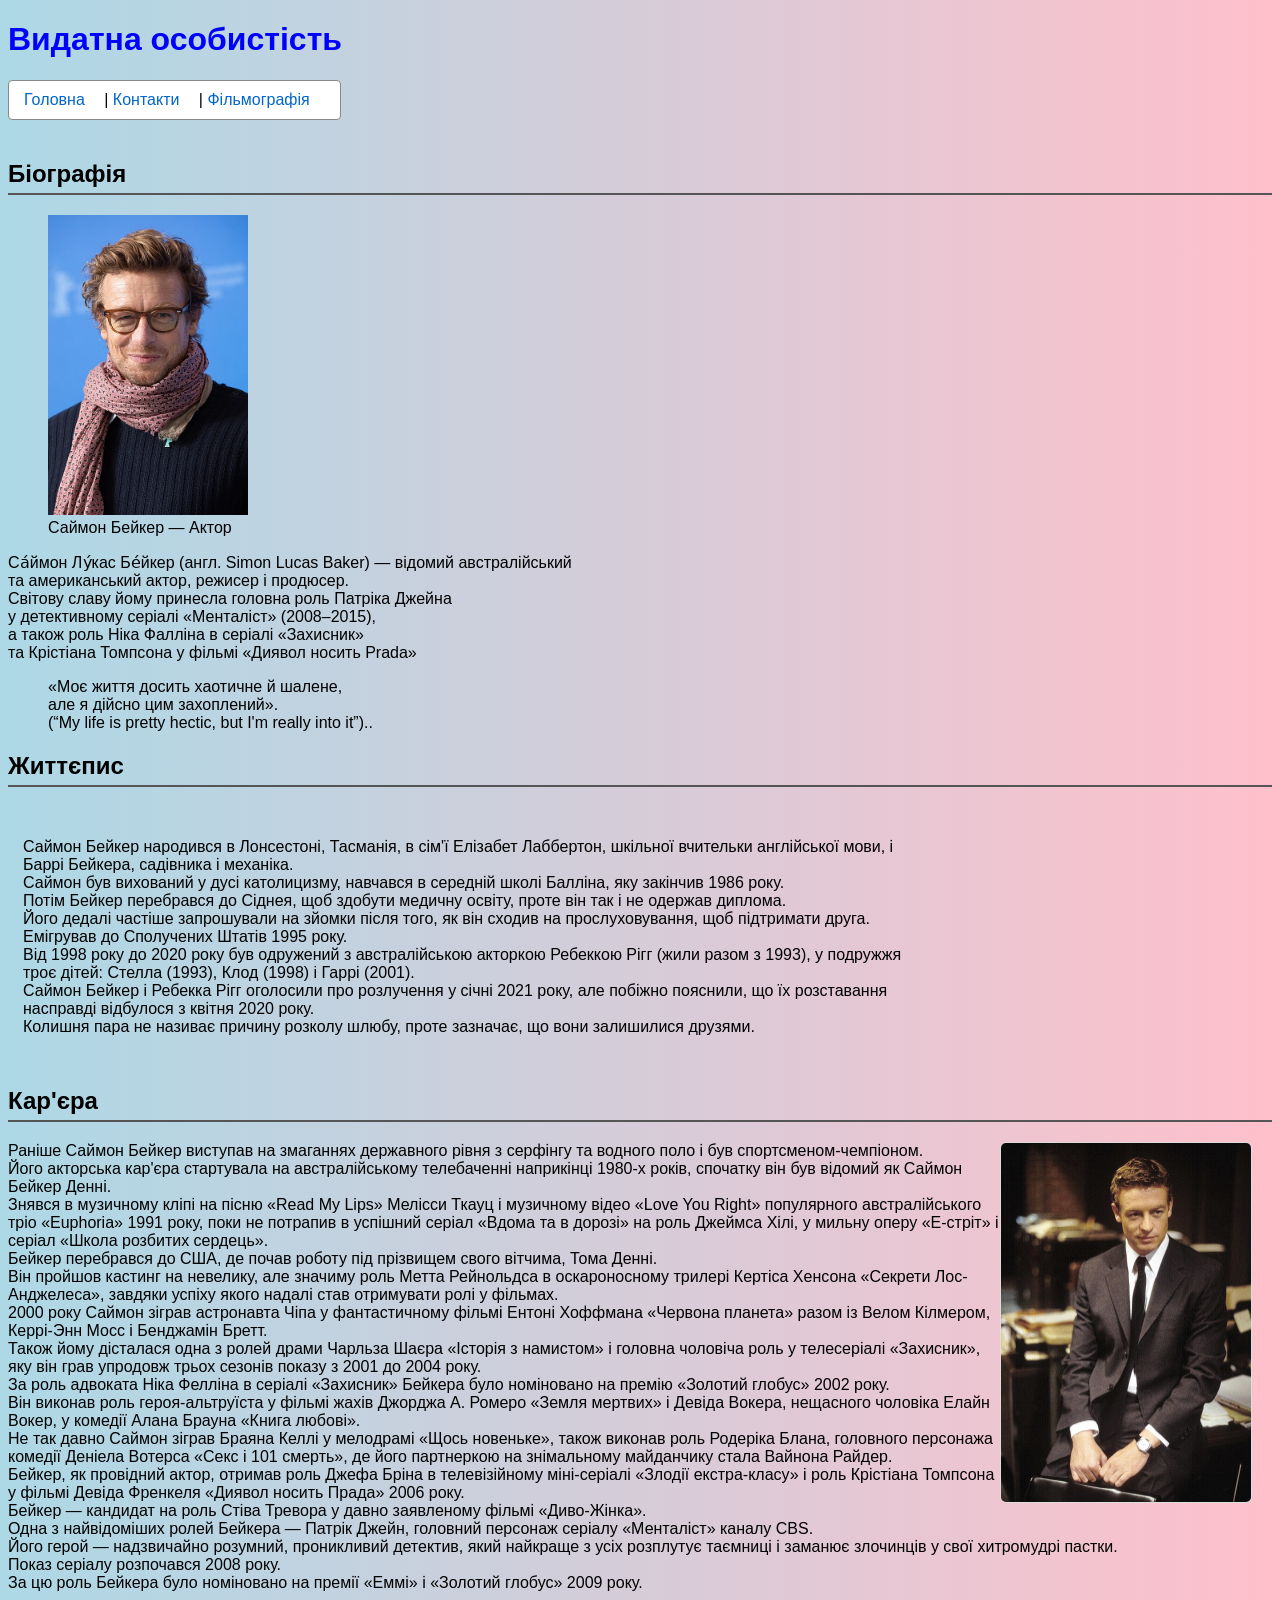
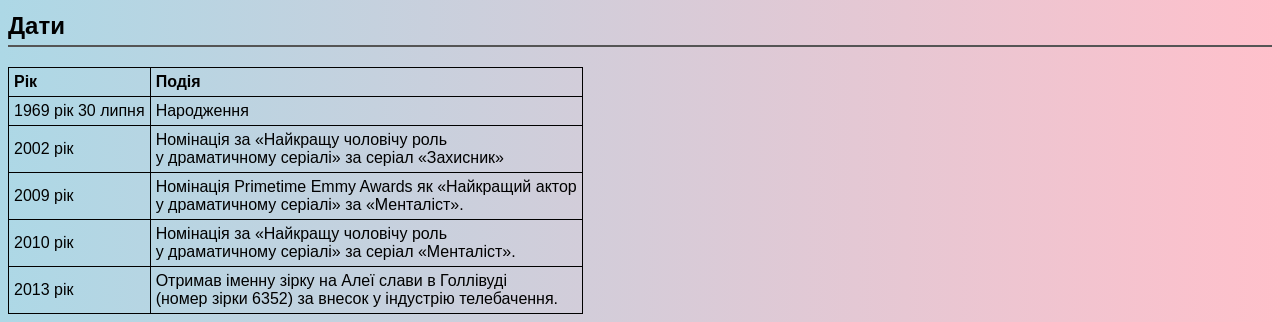
<file: index.html>
<!DOCTYPE html>
<html lang="uk" xmlns="http://www.w3.org/1999/html">
<head>
  <meta charset="UTF-8">
  <title>Головна</title>
  <link rel="stylesheet" href="css/style.css">
</head>
<body>
<header>
  <h1>Видатна особистість</h1>
</header>
<nav class="box-menu">
  <a href="index.html">Головна</a> |
  <a href="contact.html">Контакти</a> |
  <a href="photo.html">Фільмографія</a>
</nav>

<main>

  <h2>Біографія</h2>

  <figure>
    <img src="img/Simonbakermain.jpeg" alt="Саймон Бейкер" width="200" usemap="#baker-map">
    <map name="baker-map">
      <area shape="rect" coords="0,0,100,300" href="#" alt="Левая сторона">
      <area shape="rect" coords="100,0,200,300" href="https://ru.wikipedia.org/wiki/%D0%91%D0%B5%D0%B9%D0%BA%D0%B5%D1%80,_%D0%A1%D0%B0%D0%B9%D0%BC%D0%BE%D0%BD" target="_blank" alt="Википедия">
    </map>

    <figcaption>Саймон Бейкер — Актор</figcaption>
  </figure>


  <p> Са́ймон Лу́кас Бе́йкер (англ. Simon Lucas Baker) — відомий австралійський<br>
    та американський актор, режисер і продюсер. <br>
    Світову славу йому принесла головна роль
    Патріка Джейна<br> у детективному серіалі «Менталіст» (2008–2015),<br>
    а також роль Ніка Фалліна в серіалі «Захисник»<br> та Крістіана Томпсона
    у фільмі «Диявол носить Prada»</p>

  <blockquote>«Моє життя досить хаотичне й шалене,<br>
    але я дійсно цим захоплений».<br>
    (“My life is pretty hectic, but I'm really into it”)..</blockquote>

  <div class="content-layout">
    <div class="text-column">
      <h2>Життєпис</h2>
      <div class="box">
      <p>
        Саймон Бейкер народився в Лонсестоні, Тасманія, в сім'ї Елізабет Лаббертон, шкільної вчительки англійської мови, і Баррі Бейкера, садівника і механіка.<br>
        Саймон був вихований у дусі католицизму, навчався в середній школі Балліна, яку закінчив 1986 року.<br>
        Потім Бейкер перебрався до Сіднея, щоб здобути медичну освіту, проте він так і не одержав диплома.<br>
        Його дедалі частіше запрошували на зйомки після того, як він сходив на прослуховування, щоб підтримати друга.<br>
        Емігрував до Сполучених Штатів 1995 року.<br>
        Від 1998 року до 2020 року був одружений з австралійською акторкою Ребеккою Рігг (жили разом з 1993), у подружжя троє дітей: Стелла (1993), Клод (1998) і Гаррі (2001).<br>
        Саймон Бейкер і Ребекка Рігг оголосили про розлучення у січні 2021 року, але побіжно пояснили, що їх розставання насправді відбулося з квітня 2020 року.<br>
        Колишня пара не називає причину розколу шлюбу, проте зазначає, що вони залишилися друзями.
      </p>
    </div>
  </div>

  <h2>Кар'єра</h2>

    <p>
      <img src="img/карьера.jpg" alt="Саймон Бейкер в кар'єрі" class="career-img">
      Раніше Саймон Бейкер виступав на змаганнях державного рівня з серфінгу та водного поло і був спортсменом-чемпіоном.<br>
      Його акторська кар'єра стартувала на австралійському телебаченні наприкінці 1980-х років, спочатку він був відомий як Саймон Бейкер Денні.<br>
      Знявся в музичному кліпі на пісню «Read My Lips» Мелісси Ткауц і музичному відео «Love You Right» популярного австралійського тріо «Euphoria» 1991 року, поки не потрапив в успішний серіал «Вдома та в дорозі» на роль Джеймса Хілі, у мильну оперу «E-стріт» і серіал «Школа розбитих сердець».<br>
      Бейкер перебрався до США, де почав роботу під прізвищем свого вітчима, Тома Денні.<br>
      Він пройшов кастинг на невелику, але значиму роль Метта Рейнольдса в оскароносному трилері Кертіса Хенсона «Секрети Лос-Анджелеса», завдяки успіху якого надалі став отримувати ролі у фільмах.<br>
      2000 року Саймон зіграв астронавта Чіпа у фантастичному фільмі Ентоні Хоффмана «Червона планета» разом із Велом Кілмером, Керрі-Энн Мосс і Бенджамін Бретт.<br>
      Також йому дісталася одна з ролей драми Чарльза Шаєра «Історія з намистом» і головна чоловіча роль у телесеріалі «Захисник», яку він грав упродовж трьох сезонів показу з 2001 до 2004 року.<br>
      За роль адвоката Ніка Фелліна в серіалі «Захисник» Бейкера було номіновано на премію «Золотий глобус» 2002 року.<br>
      Він виконав роль героя-альтруїста у фільмі жахів Джорджа А. Ромеро «Земля мертвих» і Девіда Вокера, нещасного чоловіка Елайн Вокер, у комедії Алана Брауна «Книга любові».<br>
      Не так давно Саймон зіграв Браяна Келлі у мелодрамі «Щось новеньке», також виконав роль Родеріка Блана, головного персонажа комедії Деніела Вотерса «Секс і 101 смерть», де його партнеркою на знімальному майданчику стала Вайнона Райдер.<br>
      Бейкер, як провідний актор, отримав роль Джефа Бріна в телевізійному міні-серіалі «Злодії екстра-класу» і роль Крістіана Томпсона у фільмі Девіда Френкеля «Диявол носить Прада» 2006 року.<br>
      Бейкер — кандидат на роль Стіва Тревора у давно заявленому фільмі «Диво-Жінка».<br>
      Одна з найвідоміших ролей Бейкера — Патрік Джейн, головний персонаж серіалу «Менталіст» каналу CBS.<br>
      Його герой — надзвичайно розумний, проникливий детектив, який найкраще з усіх розплутує таємниці і заманює злочинців у свої хитромудрі пастки.<br>
      Показ серіалу розпочався 2008 року.<br>
      За цю роль Бейкера було номіновано на премії «Еммі» і «Золотий глобус» 2009 року.
    </p>
  </div>

  <h2>Дати</h2>
  <table>
    <tr><th>Рік</th><th>Подія</th></tr>
    <tr><td>1969 рік 30 липня</td><td>Народження</td></tr>
    <tr><td>2002 рік </td><td>Номінація за «Найкращу чоловічу роль <br> у драматичному серіалі» за серіал «Захисник»</td></tr>
    <tr><td>2009 рік </td><td> Номінація Primetime Emmy Awards як «Найкращий актор <br> у драматичному серіалі» за «Менталіст».</td></tr>
    <tr><td>2010 рік </td><td> Номінація за «Найкращу чоловічу роль <br> у драматичному серіалі» за серіал «Менталіст».</td></tr>
    <tr><td>2013 рік </td><td> Отримав іменну зірку на Алеї слави в Голлівуді<br> (номер зірки 6352) за внесок у індустрію телебачення.</td></tr>
  </table>
</main>
</body>
</html>
</file>
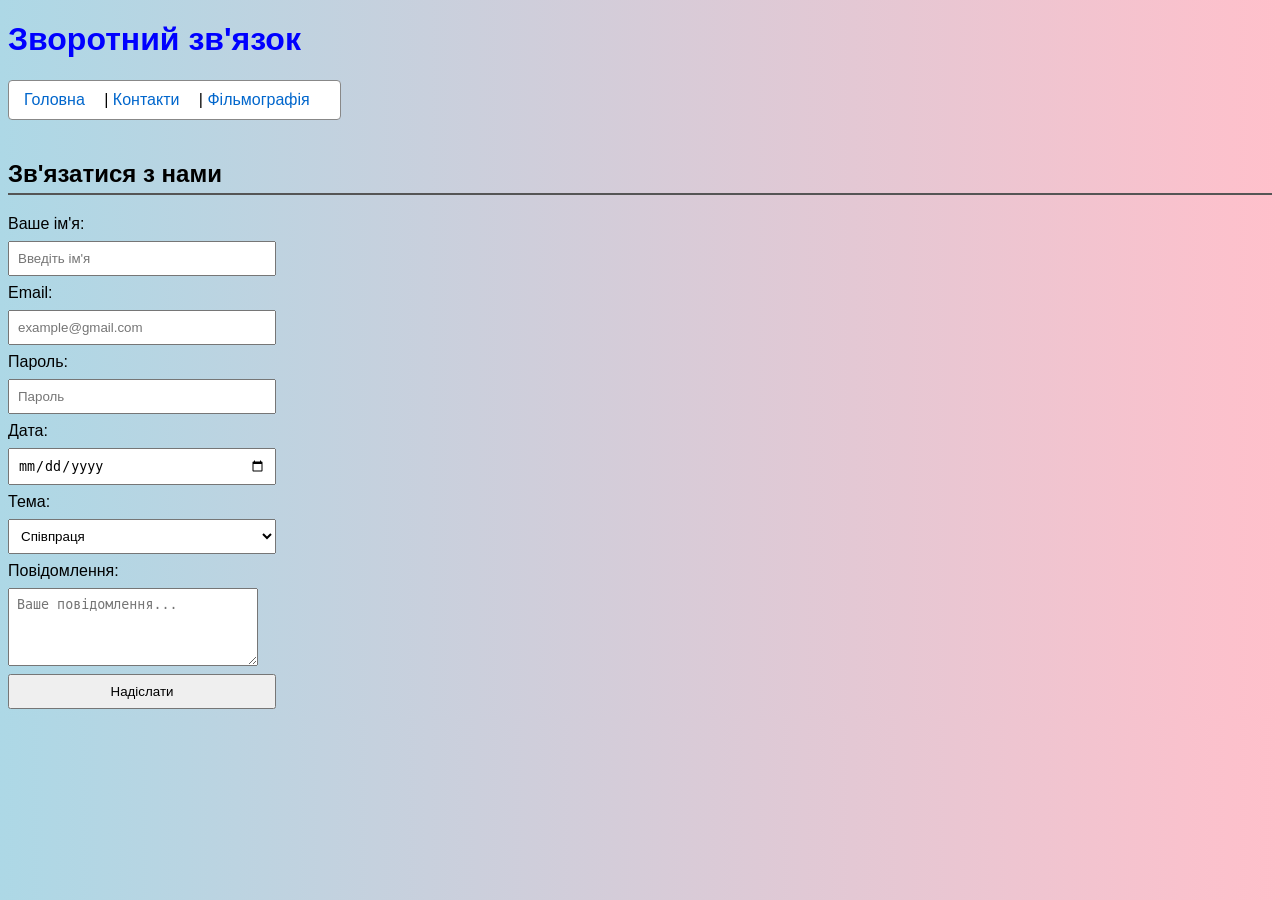
<file: contact.html>
<!DOCTYPE html>
<html lang="uk">
<head>
  <meta charset="UTF-8">
  <title>Контакти — Саймон Бейкер</title>
  <link rel="stylesheet" href="css/style.css">
</head>
<body>
<header>
  <h1>Зворотний зв'язок</h1>
  <nav class="box-menu">
    <a href="index.html">Головна</a> |
    <a href="contact.html">Контакти</a> |
    <a href="photo.html">Фільмографія</a>
  </nav>
</header>

<main>
  <h2>Зв'язатися з нами</h2>

  <form>
    <label for="name">Ваше ім'я:</label>
    <input type="text" id="name" placeholder="Введіть ім'я" required>

    <label for="email">Email:</label>
    <input type="email" id="email" placeholder="example@gmail.com" required>

    <label for="password">Пароль:</label>
    <input type="password" id="password" placeholder="Пароль" required>

    <label for="bday">Дата:</label>
    <input type="date" id="bday">

    <label for="subject">Тема:</label>
    <select id="subject" style="display: block; margin: 8px 0; padding: 8px; width: 268px;">
      <option value="coop">Співпраця</option>
      <option value="fan">Клуб фанатів</option>
      <option value="other">Інше</option>
    </select>

    <label for="message">Повідомлення:</label>
    <textarea id="message" rows="4" placeholder="Ваше повідомлення..." style="display: block; margin: 8px 0; padding: 8px; width: 250px;"></textarea>

    <button type="submit">Надіслати</button>
  </form>
</main>
</body>
</html>
</file>
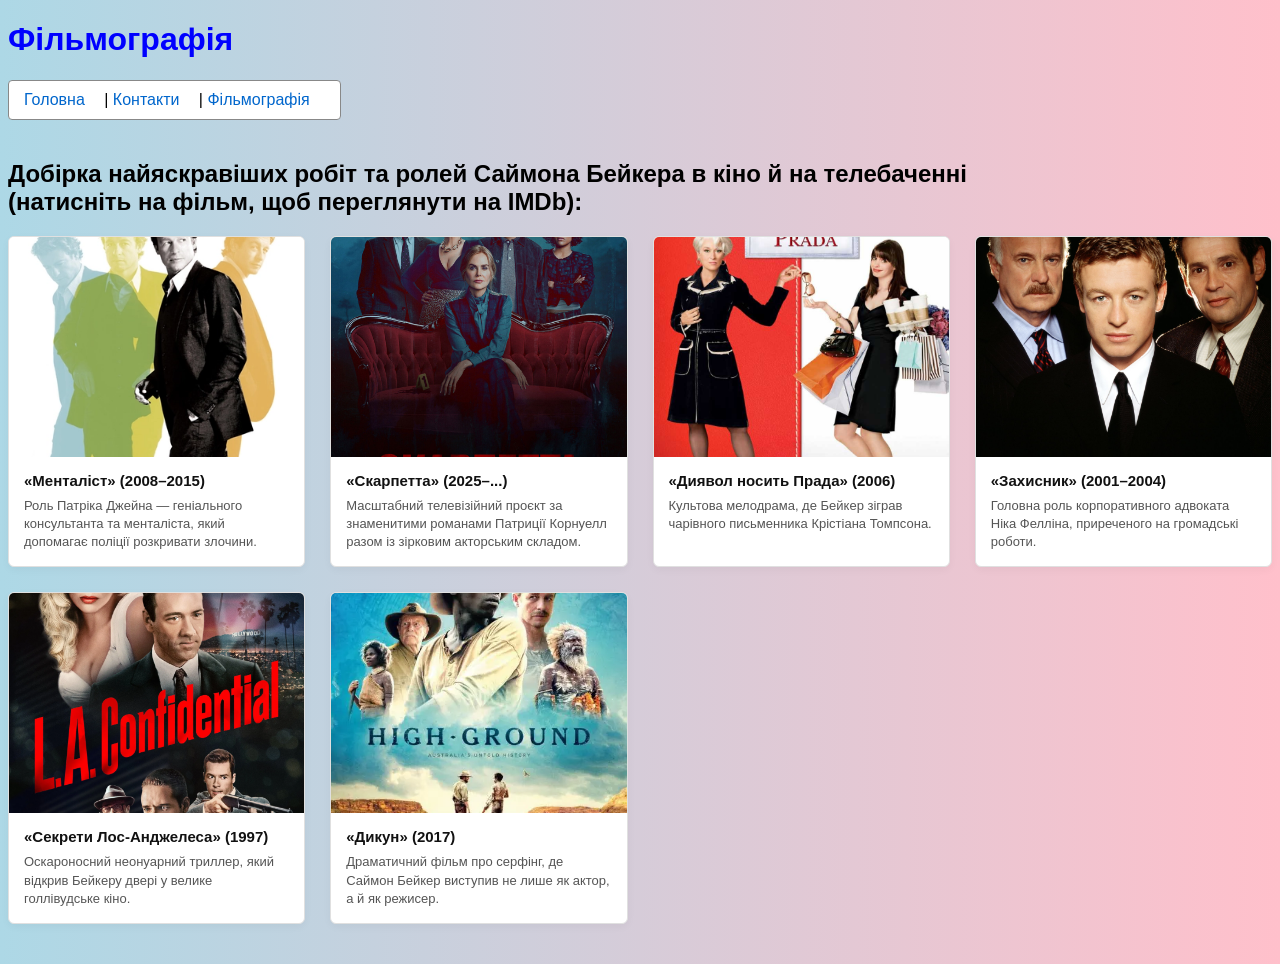
<file: photo.html>
<!DOCTYPE html>
<html lang="uk">
<head>
    <meta charset="UTF-8">
    <title>Фільмографія — Саймон Бейкер</title>
    <link rel="stylesheet" href="css/фильмография.css">
</head>
<body>

<header>
    <h1>Фільмографія</h1>
</header>

<nav class="box-menu">
    <a href="index.html">Головна</a> |
    <a href="contact.html">Контакти</a> |
    <a href="photo.html">Фільмографія</a>
</nav>

<main>
    <h2>Добірка найяскравіших робіт та ролей Саймона Бейкера в кіно й на телебаченні<br> (натисніть на фільм, щоб переглянути на IMDb):</h2>

    <div class="photo-gallery">
        <!-- 1. Менталіст -->
        <div class="photo-card">
            <a href="https://www.imdb.com/title/tt1196946/" target="_blank">
                <img src="img/менталист.webp" alt="Менталіст">
            </a>
            <div class="card-content">
                <p class="photo-title">
                    <a href="https://www.imdb.com/title/tt1196946/" target="_blank">«Менталіст» (2008–2015)</a>
                </p>
                <p class="photo-desc">Роль Патріка Джейна — геніального консультанта та менталіста, який допомагає поліції розкривати злочини.</p>
            </div>
        </div>

        <!-- 2. Скарпетта -->
        <div class="photo-card">
            <a href="https://www.imdb.com/title/tt14786934/" target="_blank">
                <img src="img/скарпетта.jpg" alt="Скарпетта">
            </a>
            <div class="card-content">
                <p class="photo-title">
                    <a href="https://www.imdb.com/title/tt28549646/" target="_blank">«Скарпетта» (2025–...)</a>
                </p>
                <p class="photo-desc">Масштабний телевізійний проєкт за знаменитими романами Патриції Корнуелл разом із зірковим акторським складом.</p>
            </div>
        </div>

        <!-- 3. Диявол носить Прада -->
        <div class="photo-card">
            <a href="https://www.imdb.com/title/tt0458352/" target="_blank">
                <img src="img/дьявол%20носит%20прада%20.jpg" alt="Диявол носить Прада">
            </a>
            <div class="card-content">
                <p class="photo-title">
                    <a href="https://www.imdb.com/title/tt0458335/" target="_blank">«Диявол носить Прада» (2006)</a>
                </p>
                <p class="photo-desc">Культова мелодрама, де Бейкер зіграв чарівного письменника Крістіана Томпсона.</p>
            </div>
        </div>

        <!-- 4. Захисник -->
        <div class="photo-card">
            <a href="https://www.imdb.com/title/tt0285370/" target="_blank">
                <img src="img/защитник.jpg" alt="Захисник">
            </a>
            <div class="card-content">
                <p class="photo-title">
                    <a href="https://www.imdb.com/title/tt0285351/" target="_blank">«Захисник» (2001–2004)</a>
                </p>
                <p class="photo-desc">Головна роль корпоративного адвоката Ніка Фелліна, приреченого на громадські роботи.</p>
            </div>
        </div>

        <!-- 5. Секрети Лос-Анджелеса -->
        <div class="photo-card">
            <a href="https://www.imdb.com/title/tt0119488/" target="_blank">
                <img src="img/секрет%20лос%20анджелеса.webp" alt="Секрети Лос-Анджелеса">
            </a>
            <div class="card-content">
                <p class="photo-title">
                    <a href="https://www.imdb.com/title/tt0119488/" target="_blank">«Секрети Лос-Анджелеса» (1997)</a>
                </p>
                <p class="photo-desc">Оскароносний неонуарний триллер, який відкрив Бейкеру двері у велике голлівудське кіно.</p>
            </div>
        </div>

        <!-- 6. Дикун -->
        <div class="photo-card">
            <a href="https://www.imdb.com/title/tt6330052/" target="_blank">
                <img src="img/высокая%20земля.webp" alt="Дикун">
            </a>
            <div class="card-content">
                <p class="photo-title">
                    <a href="https://www.imdb.com/title/tt5788926/" target="_blank">«Дикун» (2017)</a>
                </p>
                <p class="photo-desc">Драматичний фільм про серфінг, де Саймон Бейкер виступив не лише як актор, а й як режисер.</p>
            </div>
        </div>
    </div>
</main>

</body>
</html>
</file>
<file: css/style.css>
body {
  background: linear-gradient(to right, lightblue, pink);
  font-family: Arial, sans-serif;
  margin: 40px;
  font-family: Arial, sans-serif;
  margin: 8px;
}
header {
  text-align: left;
}

h1 {
  color: blue;
  text-align: left;
}

table, th, td {
  border: 1px solid black;
  border-collapse: collapse;
  padding: 5px;
  margin-left:0 ;
}

input, textarea, button {
  display: block;
  margin: 5px 0;
}
body {
  text-align: left;
}
.box {
  background-color: var();
  padding: 15px;
  margin-bottom: 15px;
  max-width: 900px;
}
.container {
  max-width: 750px;
  margin: 0 auto;
  padding: 0 20px;
}

.box {
  background-color: var();
  padding: 15px;
  margin-bottom: 15px;
}

h2 {
  border-bottom: 2px solid #555555;
  padding-bottom: 5px;
  margin-top: 20px;
}

.box-menu {
  background: #ffffff;
  padding: 10px 15px;
  border: 1px solid #888888;
  display: inline-block;
  border-radius: 4px;
}

.box-menu a {
  margin-right: 15px;
  text-decoration: none;
  color: #0066cc;
}
.career-img {
  float: right;
  width: 250px;
  margin-right: 20px;
  margin-bottom: 10px;
  border-radius: 6px;
  border: 1px solid #ddd;
}

nav{
  position: sticky;
  top: 0;
  z-index: 1000;
  padding: 10px 0;
  margin-bottom: 20px;
}

input, textarea, select, button {
  display: block;
  margin: 8px 0;
  padding: 8px;
  width: 268px; /* Одинаковая ширина для аккуратности */
  box-sizing: border-box;
}
</file>
<file: css/фильмография.css>
body {
    background: linear-gradient(to right, lightblue, pink);
    font-family: Arial, sans-serif;
}

h1 {
    color: blue;
    text-align: left
}
.nav-menu {
    margin-bottom: 20px;
    font-size: 16px;
}
.nav-menu a {
    color: #0066cc;
    text-decoration: none;
}
.nav-menu a:hover {
    text-decoration: underline;
}

.photo-gallery {
    display: grid;
    grid-template-columns: repeat(auto-fill, minmax(250px, 1fr));
    gap: 25px;
    margin-top: 20px;
    margin-bottom: 40px;
}

.photo-card {
    background-color: #ffffff;
    border: 1px solid #e0e0e0;
    border-radius: 6px;
    overflow: hidden;
    box-shadow: 0 3px 8px rgba(0, 0, 0, 0.04);
    transition: transform 0.2s ease, box-shadow 0.2s ease;
    display: flex;
    flex-direction: column;
}

.photo-card:hover {
    transform: translateY(-4px);
    box-shadow: 0 6px 14px rgba(0, 0, 0, 0.08);
}

.photo-card img {
    width: 100%;
    height: 220px;
    object-fit: cover;
    display: block;
}


.card-content {
    padding: 15px;
    display: flex;
    flex-direction: column;
    flex-grow: 1;
}

.photo-title {
    font-size: 15px;
    color: #111;
    margin: 0 0 8px 0;
    font-weight: bold;
}
.photo-desc {
    font-size: 13px;
    color: #555;
    margin: 0;
    line-height: 1.4;
}
.box-menu {
    background: #ffffff;
    padding: 10px 15px;
    border: 1px solid #888888;
    display: inline-block;
    border-radius: 4px;
}

.box-menu a {
    margin-right: 15px;
    text-decoration: none;
    color: #0066cc;
}

.photo-card img {
    width: 100%;
    height: 220px;
    object-fit: cover;
    display: block;
}

.photo-title a {
    color: #111;
    text-decoration: none;
}

.photo-title a:hover {
    color: #0066cc;
    text-decoration: underline;
}
nav{
    position: sticky;
    top: 0;
    z-index: 1000;
    padding: 10px 0;
    margin-bottom: 20px;
}
</file>
